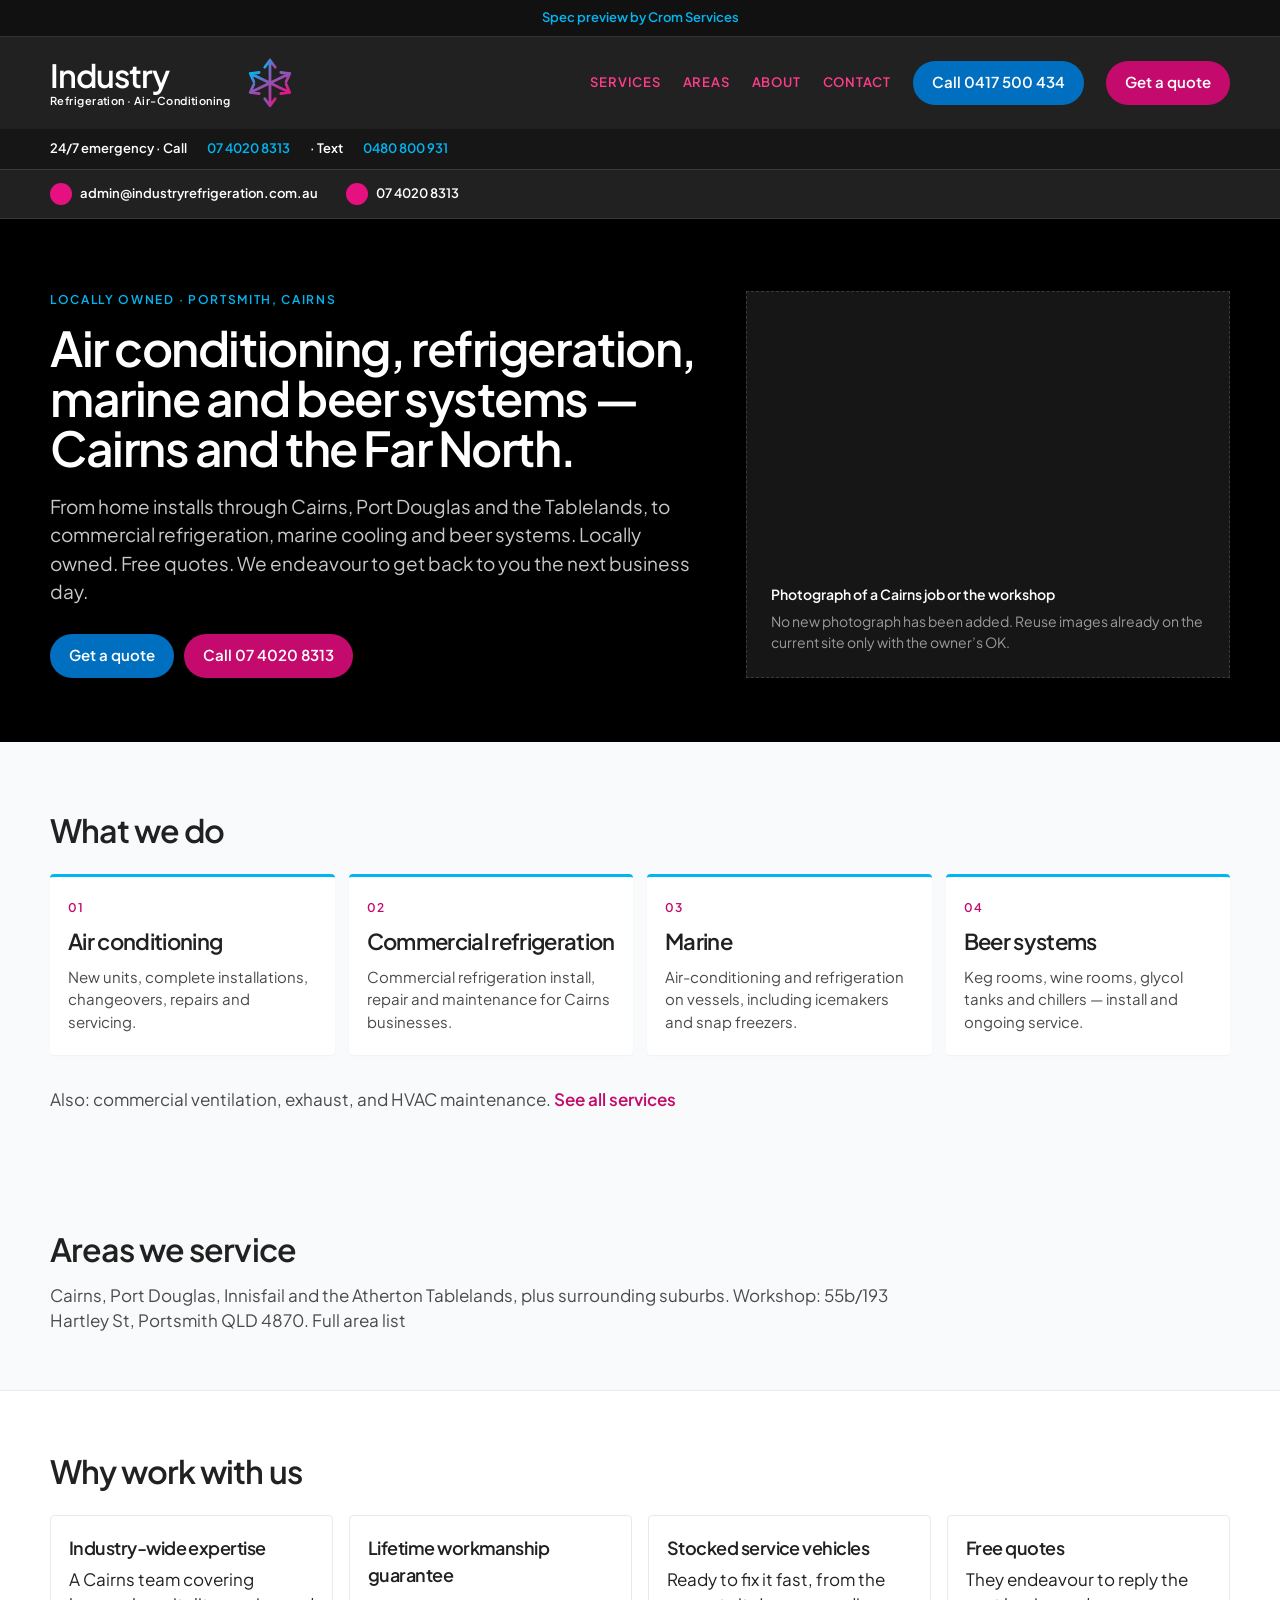
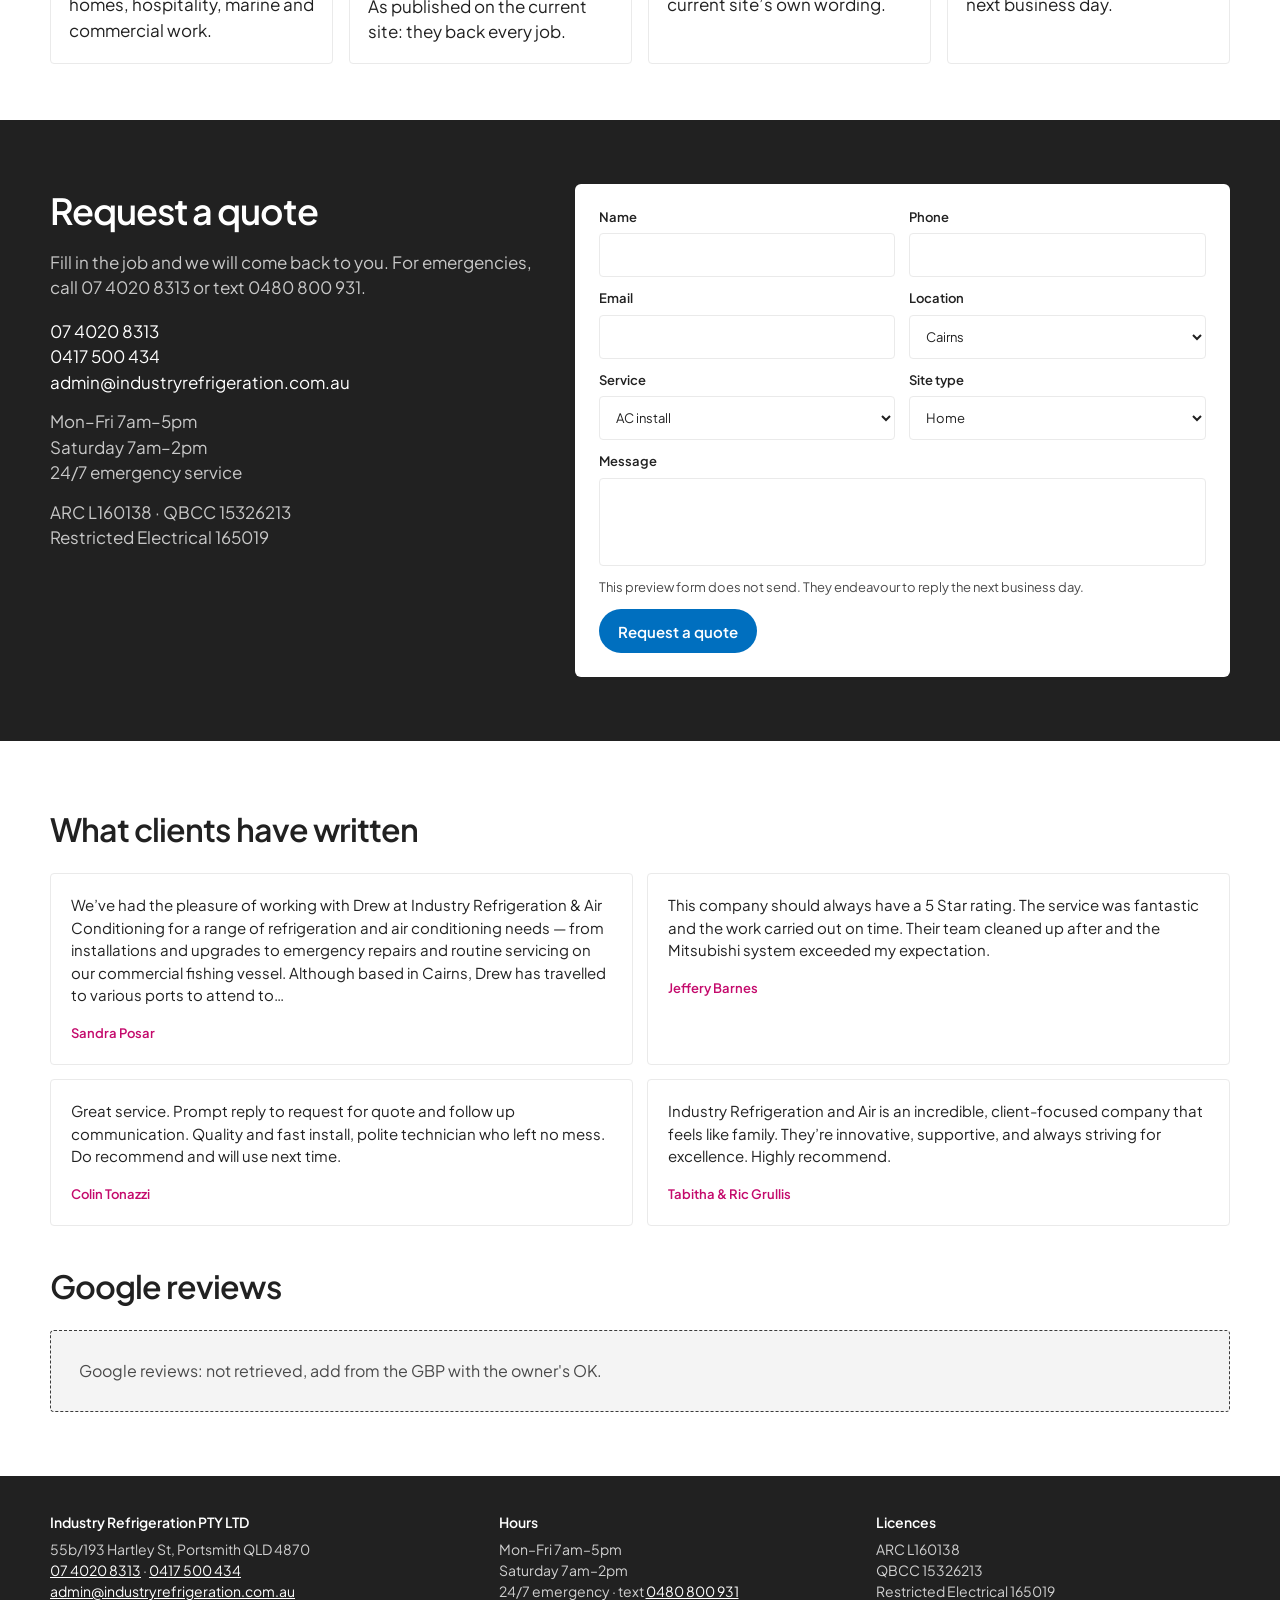
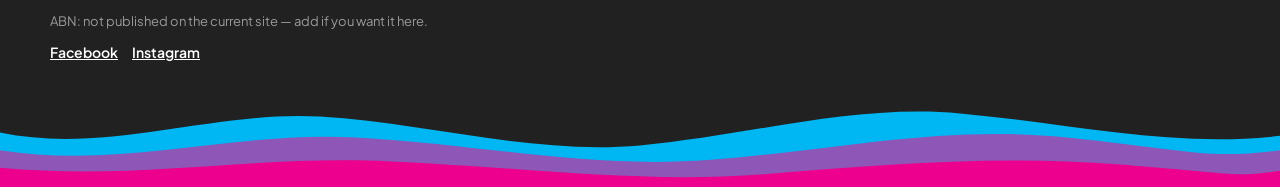
<file: index.html>
<!DOCTYPE html>
<html lang="en-AU">
<head>
  <meta charset="UTF-8">
  <meta name="viewport" content="width=device-width, initial-scale=1">
  <meta name="robots" content="noindex, nofollow">
  <title>Home | Spec preview</title>
  <meta name="description" content="Spec preview by Crom Services. Not the live site. Not indexed.">
  <link rel="preload" href="fonts/plusjakartasans-600.woff2" as="font" type="font/woff2" crossorigin>
  <link rel="preload" href="fonts/plusjakartasans-400.woff2" as="font" type="font/woff2" crossorigin>
  <link rel="stylesheet" href="css/site.css">
</head>
<body>
  <a class="skip" href="#main">Skip to content</a>
  <div class="chrome">
    <div class="spec-bar"><a href="https://cromservices.com.au">Spec preview by Crom Services</a></div>
    <header class="site">
      <div class="wrap">
        <a class="brand" href="index.html">
          <div class="word">Industry<span>Refrigeration · Air-Conditioning</span></div>
          <svg class="flake" width="56" height="56" viewBox="0 0 64 64" aria-hidden="true">
            <defs>
              <linearGradient id="flake-g" x1="0" y1="0" x2="1" y2="1">
                <stop offset="0" stop-color="#00B6F3"/>
                <stop offset="0.45" stop-color="#8D56B7"/>
                <stop offset="1" stop-color="#E61080"/>
              </linearGradient>
            </defs>
            <g fill="none" stroke="url(#flake-g)" stroke-width="3.2" stroke-linecap="round">
              <path d="M32 6v52M32 6l-6 8M32 6l6 8M32 58l-6-8M32 58l6-8"/>
              <path d="M9.4 21.2l45.2 21.6M9.4 21.2l10.2-1.2M9.4 21.2l4.2 9.4M54.6 42.8l-10.2 1.2M54.6 42.8l-4.2-9.4"/>
              <path d="M54.6 21.2L9.4 42.8M54.6 21.2l-10.2-1.2M54.6 21.2l-4.2 9.4M9.4 42.8l10.2 1.2M9.4 42.8l4.2-9.4"/>
            </g>
          </svg>
        </a>
        <details class="menu">
          <summary class="menu-toggle">Menu</summary>
      <nav class="mobile-nav" aria-label="Site">
        <a href="services.html">Services</a>
        <a href="areas.html">Areas</a>
        <a href="about.html">About</a>
        <a href="contact.html">Contact</a>
        <a class="btn btn-cyan" href="tel:+61417500434">Call 0417 500 434</a>
        <a class="btn btn-pink" href="#quote">Get a quote</a>
      </nav>
        </details>
      <nav class="primary" aria-label="Primary">
        <a href="services.html">Services</a>
        <a href="areas.html">Areas</a>
        <a href="about.html">About</a>
        <a href="contact.html">Contact</a>
        <a class="btn btn-cyan" href="tel:+61417500434">Call 0417 500 434</a>
        <a class="btn btn-pink" href="#quote">Get a quote</a>
      </nav>
      </div>
    </header>
  </div>

  <div class="emergency">
    <div class="wrap">24/7 emergency · Call <a href="tel:+61740208313">07 4020 8313</a> · Text <a href="sms:+61480800931">0480 800 931</a></div>
  </div>
  <div class="topbar">
    <div class="wrap">
      <span class="chip"><span class="dot" aria-hidden="true"></span><a href="mailto:admin@industryrefrigeration.com.au">admin@industryrefrigeration.com.au</a></span>
      <span class="chip"><span class="dot" aria-hidden="true"></span><a href="tel:+61740208313">07 4020 8313</a></span>
    </div>
  </div>

  <main id="main">
    <section class="hero">
      <div class="wrap hero-grid">
        <div>
          <p class="kicker">Locally owned · Portsmith, Cairns</p>
          <h1>Air conditioning, refrigeration, marine and beer systems — Cairns and the Far North.</h1>
          <p class="lead">From home installs through Cairns, Port Douglas and the Tablelands, to commercial refrigeration, marine cooling and beer systems. Locally owned. Free quotes. We endeavour to get back to you the next business day.</p>
          <div class="hero-actions">
            <a class="btn btn-cyan" href="#quote">Get a quote</a>
            <a class="btn btn-pink" href="tel:+61740208313">Call 07 4020 8313</a>
          </div>
        </div>
        <div class="photo-slot">
          <strong>Photograph of a Cairns job or the workshop</strong>
          No new photograph has been added. Reuse images already on the current site only with the owner’s OK.
        </div>
      </div>
    </section>

    <section class="pillars" id="services">
      <div class="wrap">
        <h2>What we do</h2>
        <div class="p-grid">
          <article><span>01</span><h3>Air conditioning</h3><p>New units, complete installations, changeovers, repairs and servicing.</p></article>
          <article><span>02</span><h3>Commercial refrigeration</h3><p>Commercial refrigeration install, repair and maintenance for Cairns businesses.</p></article>
          <article><span>03</span><h3>Marine</h3><p>Air-conditioning and refrigeration on vessels, including icemakers and snap freezers.</p></article>
          <article><span>04</span><h3>Beer systems</h3><p>Keg rooms, wine rooms, glycol tanks and chillers — install and ongoing service.</p></article>
        </div>
      </div>
    </section>
    <div class="subline"><div class="wrap">Also: commercial ventilation, exhaust, and HVAC maintenance. <a href="services.html">See all services</a></div></div>

    <section class="areas" id="areas">
      <div class="wrap">
        <h2>Areas we service</h2>
        <p>Cairns, Port Douglas, Innisfail and the Atherton Tablelands, plus surrounding suburbs. Workshop: 55b/193 Hartley St, Portsmith QLD 4870. <a href="areas.html">Full area list</a></p>
      </div>
    </section>

    <section class="why">
      <div class="wrap">
        <h2>Why work with us</h2>
        <div class="why-grid">
          <article><h3>Industry-wide expertise</h3><p>A Cairns team covering homes, hospitality, marine and commercial work.</p></article>
          <article><h3>Lifetime workmanship guarantee</h3><p>As published on the current site: they back every job.</p></article>
          <article><h3>Stocked service vehicles</h3><p>Ready to fix it fast, from the current site’s own wording.</p></article>
          <article><h3>Free quotes</h3><p>They endeavour to reply the next business day.</p></article>
        </div>
      </div>
    </section>

    <section class="quote" id="quote">
      <div class="wrap quote-grid">
        <div>
          <h2>Request a quote</h2>
          <p class="help">Fill in the job and we will come back to you. For emergencies, call 07 4020 8313 or text 0480 800 931.</p>
          <p>07 4020 8313<br>0417 500 434<br>admin@industryrefrigeration.com.au</p>
          <p class="meta">Mon–Fri 7am–5pm<br>Saturday 7am–2pm<br>24/7 emergency service</p>
          <p class="meta">ARC L160138 · QBCC 15326213<br>Restricted Electrical 165019</p>
        </div>
        <div>
          <form class="quote-form" data-preview-form action="#" method="get">
            <label for="name">Name<input id="name" type="text" name="name" autocomplete="name" required></label>
            <label for="phone">Phone<input id="phone" type="tel" name="phone" autocomplete="tel" required></label>
            <label for="email">Email<input id="email" type="email" name="email" autocomplete="email" required></label>
            <label for="location">Location
              <select id="location" name="location" required>
                <option>Cairns</option>
                <option>Port Douglas</option>
                <option>Innisfail</option>
                <option>Tablelands</option>
                <option>Other</option>
              </select>
            </label>
            <label for="service">Service
              <select id="service" name="service" required>
                <option>AC install</option>
                <option>AC repair</option>
                <option>AC service</option>
                <option>Commercial refrigeration</option>
                <option>Marine</option>
                <option>Beer systems</option>
                <option>Ventilation</option>
                <option>Maintenance</option>
                <option>Emergency</option>
              </select>
            </label>
            <label for="site">Site type
              <select id="site" name="site" required><option>Home</option><option>Business</option><option>Vessel</option></select>
            </label>
            <label class="full" for="details">Message<textarea id="details" name="details" required></textarea></label>
            <p class="form-note">This preview form does not send. They endeavour to reply the next business day.</p>
            <button class="btn btn-cyan submit" type="submit">Request a quote</button>
          </form>
          <div class="thanks" data-thanks hidden tabindex="-1" role="status" aria-live="polite">
            <h2>Thanks <span data-thanks-name></span>, your request is in</h2>
            <p class="thanks-lead">What happens next</p>
            <ol>
              <li>We get your request straight away by email and SMS.</li>
              <li>We call or text you back, usually same business day.</li>
              <li>You get a written quote, no obligation.</li>
            </ol>
            <p class="form-note">Demo only: this preview does not send.</p>
          </div>
        </div>
      </div>
    </section>

    <section class="reviews">
      <div class="wrap">
        <h2>What clients have written</h2>
        <div class="rev-grid">
          <article class="rev">
            <p>We’ve had the pleasure of working with Drew at Industry Refrigeration &amp; Air Conditioning for a range of refrigeration and air conditioning needs — from installations and upgrades to emergency repairs and routine servicing on our commercial fishing vessel. Although based in Cairns, Drew has travelled to various ports to attend to…</p>
            <cite>Sandra Posar</cite>
          </article>
          <article class="rev">
            <p>This company should always have a 5 Star rating. The service was fantastic and the work carried out on time. Their team cleaned up after and the Mitsubishi system exceeded my expectation.</p>
            <cite>Jeffery Barnes</cite>
          </article>
          <article class="rev">
            <p>Great service. Prompt reply to request for quote and follow up communication. Quality and fast install, polite technician who left no mess. Do recommend and will use next time.</p>
            <cite>Colin Tonazzi</cite>
          </article>
          <article class="rev">
            <p>Industry Refrigeration and Air is an incredible, client-focused company that feels like family. They’re innovative, supportive, and always striving for excellence. Highly recommend.</p>
            <cite>Tabitha &amp; Ric Grullis</cite>
          </article>
        </div>
        <h2 style="margin-top:36px">Google reviews</h2>
        <div class="reviews-gap">Google reviews: not retrieved, add from the GBP with the owner's OK.</div>
      </div>
    </section>
  </main>

  <footer class="site">
    <div class="wrap">
      <div>
        <strong>Industry Refrigeration PTY LTD</strong>
        55b/193 Hartley St, Portsmith QLD 4870<br>
        <a href="tel:+61740208313">07 4020 8313</a> · <a href="tel:+61417500434">0417 500 434</a><br>
        <a href="mailto:admin@industryrefrigeration.com.au">admin@industryrefrigeration.com.au</a>
        <p class="abn">ABN: not published on the current site — add if you want it here.</p>
        <p class="social">
          <a href="https://www.facebook.com/industryrefrigeration">Facebook</a>
          <a href="https://www.instagram.com/industryrefrigeration/">Instagram</a>
        </p>
      </div>
      <div>
        <strong>Hours</strong>
        Mon–Fri 7am–5pm<br>
        Saturday 7am–2pm<br>
        24/7 emergency · text <a href="sms:+61480800931">0480 800 931</a>
      </div>
      <div>
        <strong>Licences</strong>
        ARC L160138<br>
        QBCC 15326213<br>
        Restricted Electrical 165019
      </div>
    </div>
    <svg class="wave" width="1440" height="96" viewBox="0 0 1440 120" preserveAspectRatio="none" aria-hidden="true">
      <path fill="#00B6F3" d="M0 52c120 28 240-28 360-20s240 48 360 36 240-52 360-40 240 44 360 28v64H0Z"/>
      <path fill="#8D56B7" d="M0 74c140 24 260-24 400-16s260 40 400 28 260-44 400-28 160 28 240 16v46H0Z"/>
      <path fill="#EC008D" d="M0 96c160 16 280-16 440-8s280 28 420 16 260-24 400-12 120 16 180 8v20H0Z"/>
    </svg>
    <div class="wave-end"></div>
  </footer>
  <div class="sticky">
    <a class="btn btn-cyan" href="tel:+61740208313">Call 07 4020 8313</a>
    <a class="btn btn-pink" href="#quote">Get a quote</a>
  </div>
  <script src="js/form.js" defer></script>
</body>
</html>
</file>
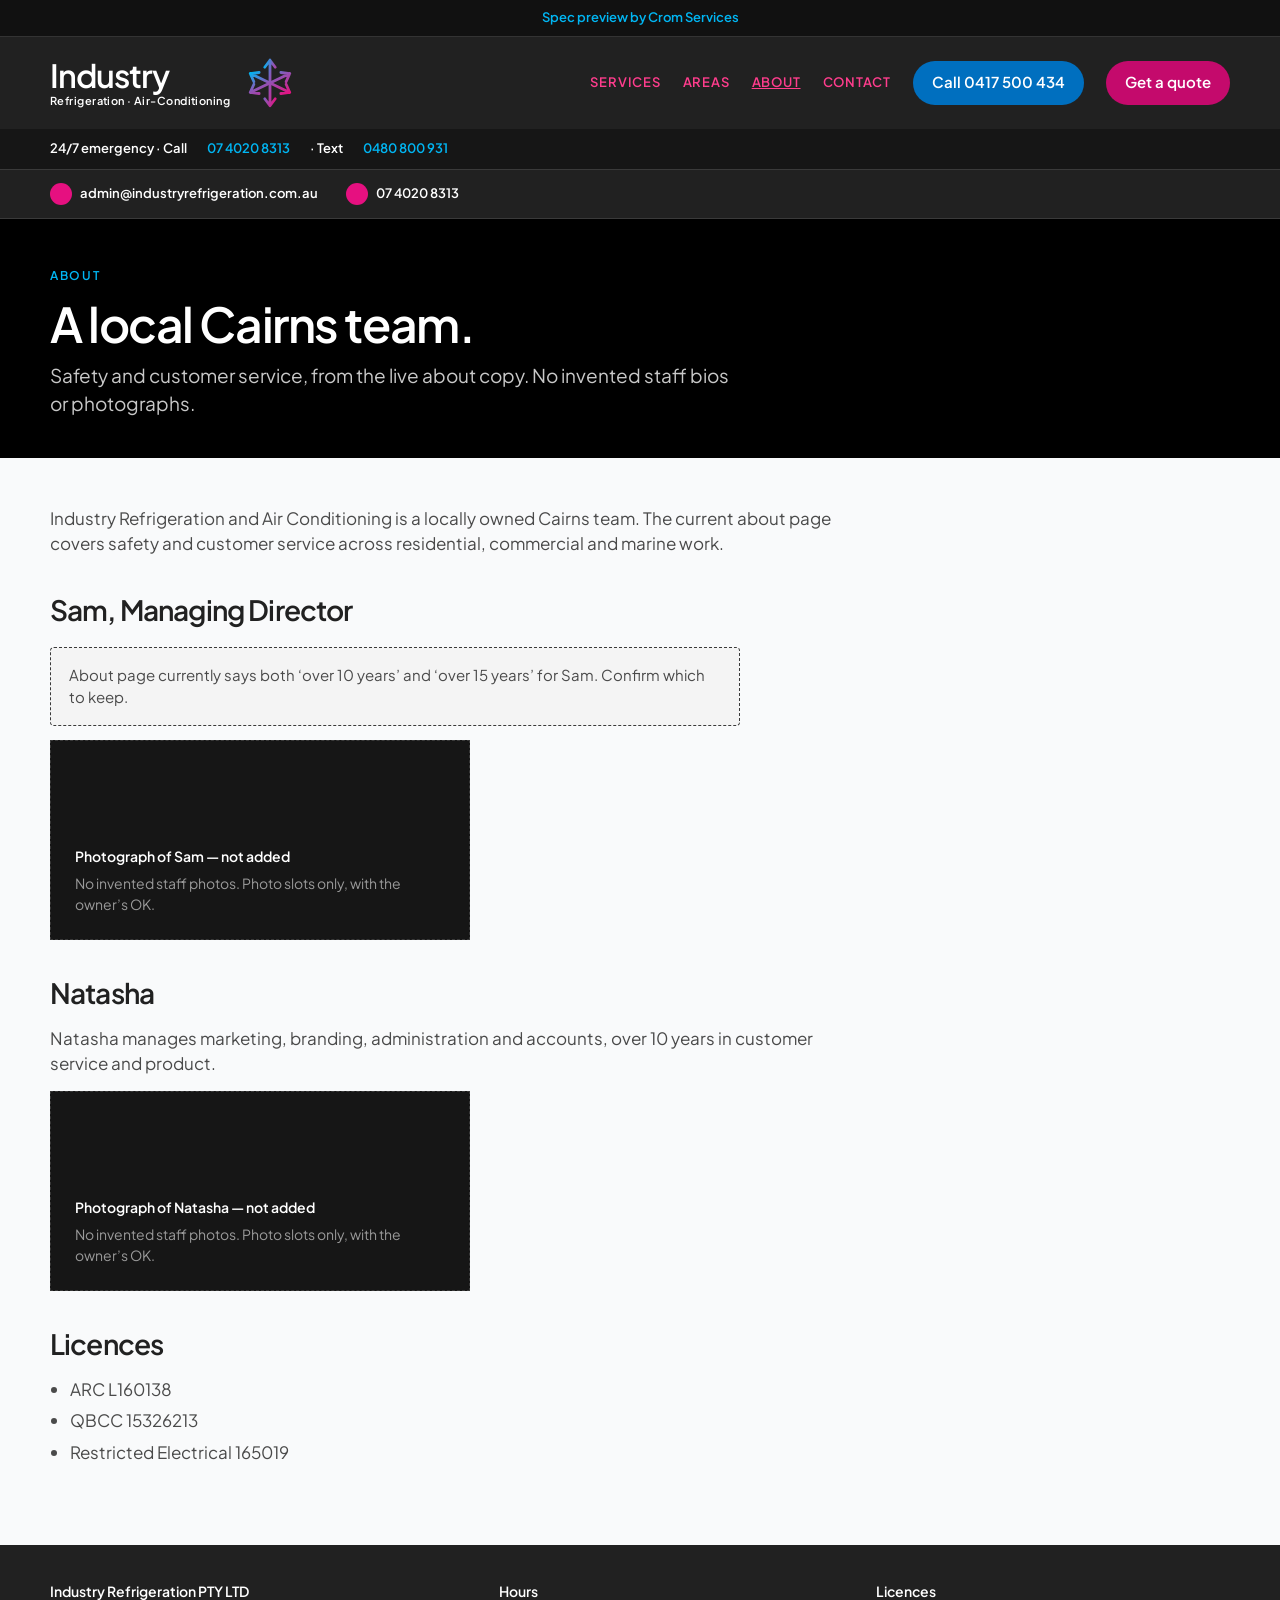
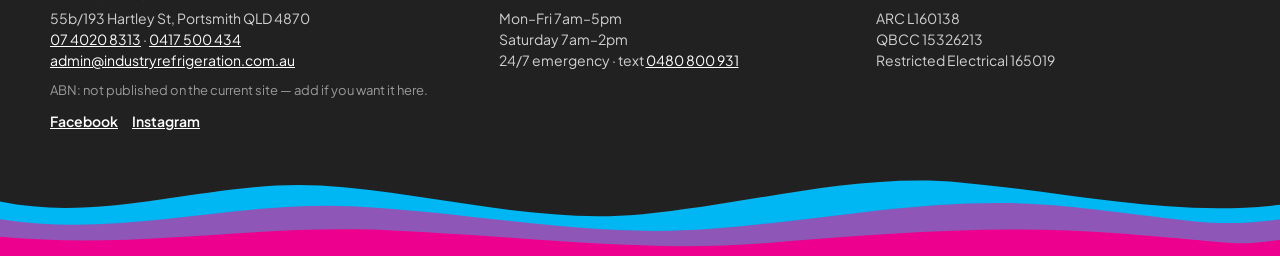
<file: about.html>
<!DOCTYPE html>
<html lang="en-AU">
<head>
  <meta charset="UTF-8">
  <meta name="viewport" content="width=device-width, initial-scale=1">
  <meta name="robots" content="noindex, nofollow">
  <title>About | Spec preview</title>
  <meta name="description" content="Spec preview by Crom Services. Not the live site. Not indexed.">
  <link rel="stylesheet" href="css/site.css">
</head>
<body>
  <a class="skip" href="#main">Skip to content</a>
  <div class="chrome">
    <div class="spec-bar"><a href="https://cromservices.com.au">Spec preview by Crom Services</a></div>
    <header class="site">
      <div class="wrap">
        <a class="brand" href="index.html">
          <div class="word">Industry<span>Refrigeration · Air-Conditioning</span></div>
          <svg class="flake" width="56" height="56" viewBox="0 0 64 64" aria-hidden="true">
            <defs>
              <linearGradient id="flake-g" x1="0" y1="0" x2="1" y2="1">
                <stop offset="0" stop-color="#00B6F3"/>
                <stop offset="0.45" stop-color="#8D56B7"/>
                <stop offset="1" stop-color="#E61080"/>
              </linearGradient>
            </defs>
            <g fill="none" stroke="url(#flake-g)" stroke-width="3.2" stroke-linecap="round">
              <path d="M32 6v52M32 6l-6 8M32 6l6 8M32 58l-6-8M32 58l6-8"/>
              <path d="M9.4 21.2l45.2 21.6M9.4 21.2l10.2-1.2M9.4 21.2l4.2 9.4M54.6 42.8l-10.2 1.2M54.6 42.8l-4.2-9.4"/>
              <path d="M54.6 21.2L9.4 42.8M54.6 21.2l-10.2-1.2M54.6 21.2l-4.2 9.4M9.4 42.8l10.2 1.2M9.4 42.8l4.2-9.4"/>
            </g>
          </svg>
        </a>
        <details class="menu">
          <summary class="menu-toggle">Menu</summary>
      <nav class="mobile-nav" aria-label="Site">
        <a href="services.html">Services</a>
        <a href="areas.html">Areas</a>
        <a href="about.html" aria-current="page">About</a>
        <a href="contact.html">Contact</a>
        <a class="btn btn-cyan" href="tel:+61417500434">Call 0417 500 434</a>
        <a class="btn btn-pink" href="contact.html#quote">Get a quote</a>
      </nav>
        </details>
      <nav class="primary" aria-label="Primary">
        <a href="services.html">Services</a>
        <a href="areas.html">Areas</a>
        <a href="about.html" aria-current="page">About</a>
        <a href="contact.html">Contact</a>
        <a class="btn btn-cyan" href="tel:+61417500434">Call 0417 500 434</a>
        <a class="btn btn-pink" href="contact.html#quote">Get a quote</a>
      </nav>
      </div>
    </header>
  </div>

  <div class="emergency">
    <div class="wrap">24/7 emergency · Call <a href="tel:+61740208313">07 4020 8313</a> · Text <a href="sms:+61480800931">0480 800 931</a></div>
  </div>
  <div class="topbar">
    <div class="wrap">
      <span class="chip"><span class="dot" aria-hidden="true"></span><a href="mailto:admin@industryrefrigeration.com.au">admin@industryrefrigeration.com.au</a></span>
      <span class="chip"><span class="dot" aria-hidden="true"></span><a href="tel:+61740208313">07 4020 8313</a></span>
    </div>
  </div>

  <main id="main">
    <section class="page-hero">
      <div class="wrap">
        <p class="kicker">About</p>
        <h1>A local Cairns team.</h1>
        <p class="lead">Safety and customer service, from the live about copy. No invented staff bios or photographs.</p>
      </div>
    </section>
    <section class="content">
      <div class="wrap">
        <p>Industry Refrigeration and Air Conditioning is a locally owned Cairns team. The current about page covers safety and customer service across residential, commercial and marine work.</p>
        <h2>Sam, Managing Director</h2>
        <p class="note">About page currently says both ‘over 10 years’ and ‘over 15 years’ for Sam. Confirm which to keep.</p>
        <div class="photo-slot" style="min-height:200px;max-width:420px;margin-bottom:24px">
          <strong>Photograph of Sam — not added</strong>
          No invented staff photos. Photo slots only, with the owner’s OK.
        </div>
        <h2>Natasha</h2>
        <p>Natasha manages marketing, branding, administration and accounts, over 10 years in customer service and product.</p>
        <div class="photo-slot" style="min-height:200px;max-width:420px;margin-bottom:24px">
          <strong>Photograph of Natasha — not added</strong>
          No invented staff photos. Photo slots only, with the owner’s OK.
        </div>
        <h2>Licences</h2>
        <ul>
          <li>ARC L160138</li>
          <li>QBCC 15326213</li>
          <li>Restricted Electrical 165019</li>
        </ul>
      </div>
    </section>
  </main>

  <footer class="site">
    <div class="wrap">
      <div>
        <strong>Industry Refrigeration PTY LTD</strong>
        55b/193 Hartley St, Portsmith QLD 4870<br>
        <a href="tel:+61740208313">07 4020 8313</a> · <a href="tel:+61417500434">0417 500 434</a><br>
        <a href="mailto:admin@industryrefrigeration.com.au">admin@industryrefrigeration.com.au</a>
        <p class="abn">ABN: not published on the current site — add if you want it here.</p>
        <p class="social">
          <a href="https://www.facebook.com/industryrefrigeration">Facebook</a>
          <a href="https://www.instagram.com/industryrefrigeration/">Instagram</a>
        </p>
      </div>
      <div>
        <strong>Hours</strong>
        Mon–Fri 7am–5pm<br>
        Saturday 7am–2pm<br>
        24/7 emergency · text <a href="sms:+61480800931">0480 800 931</a>
      </div>
      <div>
        <strong>Licences</strong>
        ARC L160138<br>
        QBCC 15326213<br>
        Restricted Electrical 165019
      </div>
    </div>
    <svg class="wave" width="1440" height="96" viewBox="0 0 1440 120" preserveAspectRatio="none" aria-hidden="true">
      <path fill="#00B6F3" d="M0 52c120 28 240-28 360-20s240 48 360 36 240-52 360-40 240 44 360 28v64H0Z"/>
      <path fill="#8D56B7" d="M0 74c140 24 260-24 400-16s260 40 400 28 260-44 400-28 160 28 240 16v46H0Z"/>
      <path fill="#EC008D" d="M0 96c160 16 280-16 440-8s280 28 420 16 260-24 400-12 120 16 180 8v20H0Z"/>
    </svg>
    <div class="wave-end"></div>
  </footer>
  <div class="sticky">
    <a class="btn btn-cyan" href="tel:+61740208313">Call 07 4020 8313</a>
    <a class="btn btn-pink" href="contact.html#quote">Get a quote</a>
  </div>
</body>
</html>
</file>
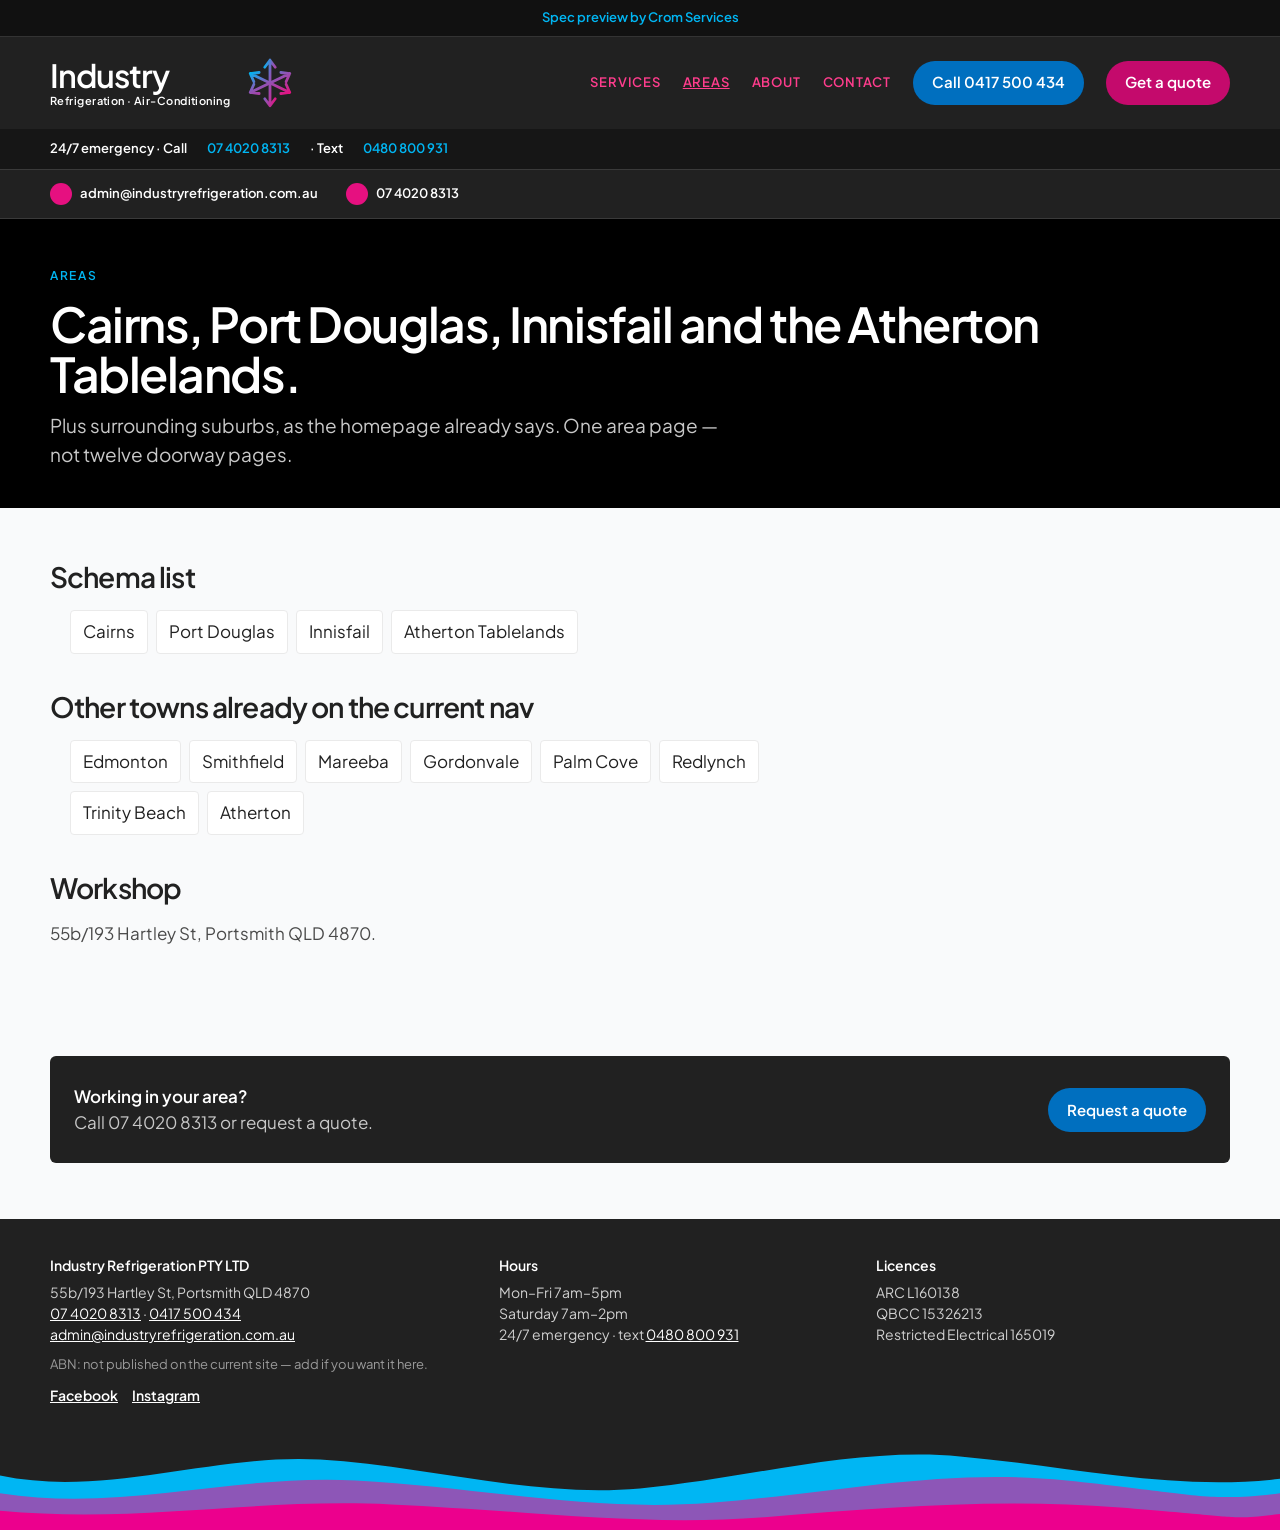
<file: areas.html>
<!DOCTYPE html>
<html lang="en-AU">
<head>
  <meta charset="UTF-8">
  <meta name="viewport" content="width=device-width, initial-scale=1">
  <meta name="robots" content="noindex, nofollow">
  <title>Areas | Spec preview</title>
  <meta name="description" content="Spec preview by Crom Services. Not the live site. Not indexed.">
  <link rel="stylesheet" href="css/site.css">
</head>
<body>
  <a class="skip" href="#main">Skip to content</a>
  <div class="chrome">
    <div class="spec-bar"><a href="https://cromservices.com.au">Spec preview by Crom Services</a></div>
    <header class="site">
      <div class="wrap">
        <a class="brand" href="index.html">
          <div class="word">Industry<span>Refrigeration · Air-Conditioning</span></div>
          <svg class="flake" width="56" height="56" viewBox="0 0 64 64" aria-hidden="true">
            <defs>
              <linearGradient id="flake-g" x1="0" y1="0" x2="1" y2="1">
                <stop offset="0" stop-color="#00B6F3"/>
                <stop offset="0.45" stop-color="#8D56B7"/>
                <stop offset="1" stop-color="#E61080"/>
              </linearGradient>
            </defs>
            <g fill="none" stroke="url(#flake-g)" stroke-width="3.2" stroke-linecap="round">
              <path d="M32 6v52M32 6l-6 8M32 6l6 8M32 58l-6-8M32 58l6-8"/>
              <path d="M9.4 21.2l45.2 21.6M9.4 21.2l10.2-1.2M9.4 21.2l4.2 9.4M54.6 42.8l-10.2 1.2M54.6 42.8l-4.2-9.4"/>
              <path d="M54.6 21.2L9.4 42.8M54.6 21.2l-10.2-1.2M54.6 21.2l-4.2 9.4M9.4 42.8l10.2 1.2M9.4 42.8l4.2-9.4"/>
            </g>
          </svg>
        </a>
        <details class="menu">
          <summary class="menu-toggle">Menu</summary>
      <nav class="mobile-nav" aria-label="Site">
        <a href="services.html">Services</a>
        <a href="areas.html" aria-current="page">Areas</a>
        <a href="about.html">About</a>
        <a href="contact.html">Contact</a>
        <a class="btn btn-cyan" href="tel:+61417500434">Call 0417 500 434</a>
        <a class="btn btn-pink" href="contact.html#quote">Get a quote</a>
      </nav>
        </details>
      <nav class="primary" aria-label="Primary">
        <a href="services.html">Services</a>
        <a href="areas.html" aria-current="page">Areas</a>
        <a href="about.html">About</a>
        <a href="contact.html">Contact</a>
        <a class="btn btn-cyan" href="tel:+61417500434">Call 0417 500 434</a>
        <a class="btn btn-pink" href="contact.html#quote">Get a quote</a>
      </nav>
      </div>
    </header>
  </div>

  <div class="emergency">
    <div class="wrap">24/7 emergency · Call <a href="tel:+61740208313">07 4020 8313</a> · Text <a href="sms:+61480800931">0480 800 931</a></div>
  </div>
  <div class="topbar">
    <div class="wrap">
      <span class="chip"><span class="dot" aria-hidden="true"></span><a href="mailto:admin@industryrefrigeration.com.au">admin@industryrefrigeration.com.au</a></span>
      <span class="chip"><span class="dot" aria-hidden="true"></span><a href="tel:+61740208313">07 4020 8313</a></span>
    </div>
  </div>

  <main id="main">
    <section class="page-hero">
      <div class="wrap">
        <p class="kicker">Areas</p>
        <h1>Cairns, Port Douglas, Innisfail and the Atherton Tablelands.</h1>
        <p class="lead">Plus surrounding suburbs, as the homepage already says. One area page — not twelve doorway pages.</p>
      </div>
    </section>
    <section class="content">
      <div class="wrap">
        <h2>Schema list</h2>
        <ul class="town-list">
          <li>Cairns</li>
          <li>Port Douglas</li>
          <li>Innisfail</li>
          <li>Atherton Tablelands</li>
        </ul>
        <h2>Other towns already on the current nav</h2>
        <ul class="town-list">
          <li>Edmonton</li>
          <li>Smithfield</li>
          <li>Mareeba</li>
          <li>Gordonvale</li>
          <li>Palm Cove</li>
          <li>Redlynch</li>
          <li>Trinity Beach</li>
          <li>Atherton</li>
        </ul>
        <h2>Workshop</h2>
        <p>55b/193 Hartley St, Portsmith QLD 4870.</p>
      </div>
    </section>
    <div class="cta-band">
      <div class="wrap">
        <div class="inner">
          <div>
            <strong>Working in your area?</strong>
            <p>Call 07 4020 8313 or request a quote.</p>
          </div>
          <a class="btn btn-cyan" href="contact.html#quote">Request a quote</a>
        </div>
      </div>
    </div>
  </main>

  <footer class="site">
    <div class="wrap">
      <div>
        <strong>Industry Refrigeration PTY LTD</strong>
        55b/193 Hartley St, Portsmith QLD 4870<br>
        <a href="tel:+61740208313">07 4020 8313</a> · <a href="tel:+61417500434">0417 500 434</a><br>
        <a href="mailto:admin@industryrefrigeration.com.au">admin@industryrefrigeration.com.au</a>
        <p class="abn">ABN: not published on the current site — add if you want it here.</p>
        <p class="social">
          <a href="https://www.facebook.com/industryrefrigeration">Facebook</a>
          <a href="https://www.instagram.com/industryrefrigeration/">Instagram</a>
        </p>
      </div>
      <div>
        <strong>Hours</strong>
        Mon–Fri 7am–5pm<br>
        Saturday 7am–2pm<br>
        24/7 emergency · text <a href="sms:+61480800931">0480 800 931</a>
      </div>
      <div>
        <strong>Licences</strong>
        ARC L160138<br>
        QBCC 15326213<br>
        Restricted Electrical 165019
      </div>
    </div>
    <svg class="wave" width="1440" height="96" viewBox="0 0 1440 120" preserveAspectRatio="none" aria-hidden="true">
      <path fill="#00B6F3" d="M0 52c120 28 240-28 360-20s240 48 360 36 240-52 360-40 240 44 360 28v64H0Z"/>
      <path fill="#8D56B7" d="M0 74c140 24 260-24 400-16s260 40 400 28 260-44 400-28 160 28 240 16v46H0Z"/>
      <path fill="#EC008D" d="M0 96c160 16 280-16 440-8s280 28 420 16 260-24 400-12 120 16 180 8v20H0Z"/>
    </svg>
    <div class="wave-end"></div>
  </footer>
  <div class="sticky">
    <a class="btn btn-cyan" href="tel:+61740208313">Call 07 4020 8313</a>
    <a class="btn btn-pink" href="contact.html#quote">Get a quote</a>
  </div>
</body>
</html>
</file>
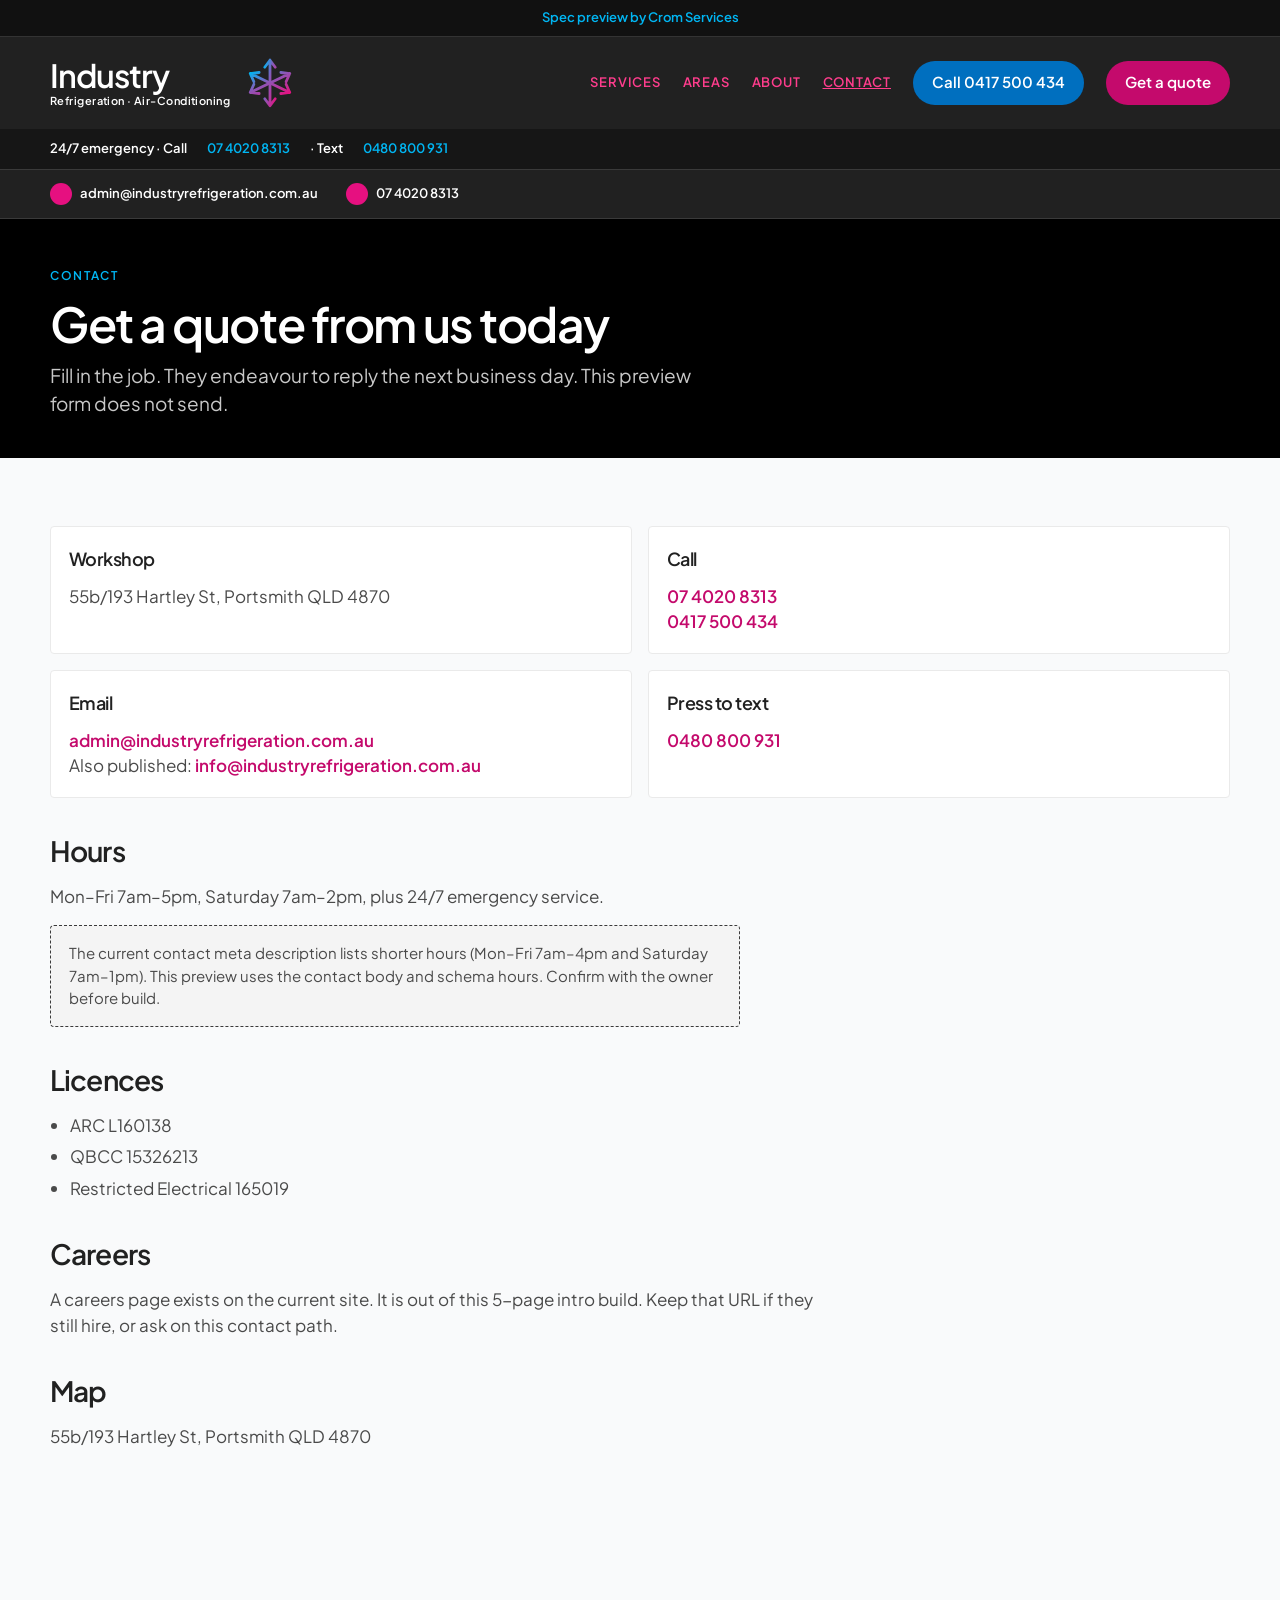
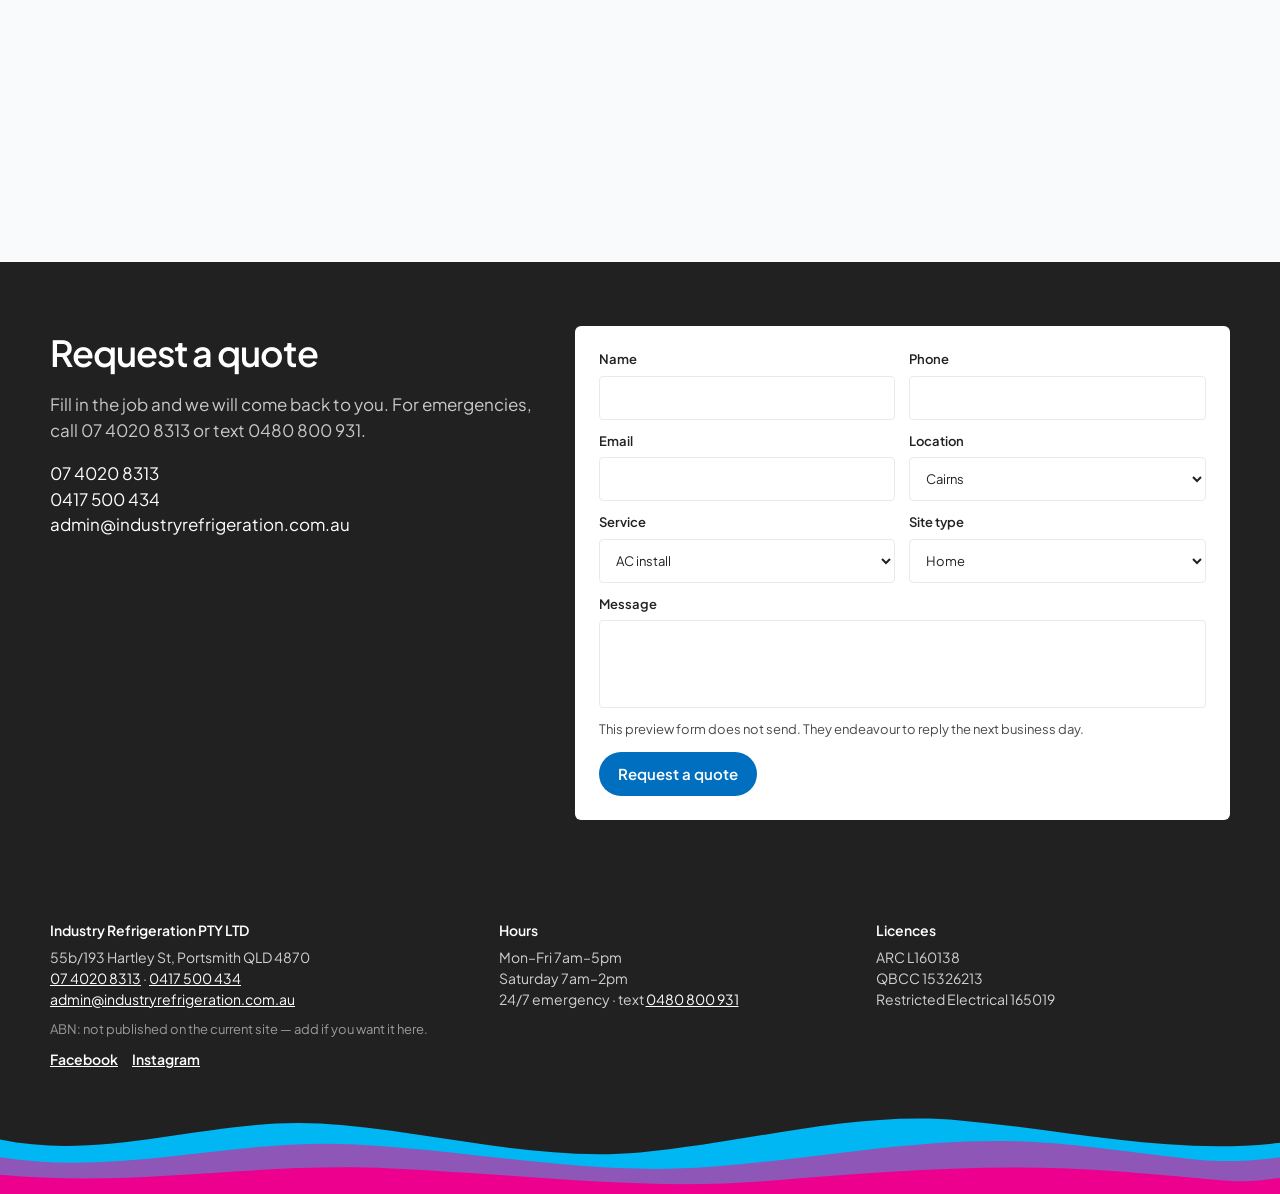
<file: contact.html>
<!DOCTYPE html>
<html lang="en-AU">
<head>
  <meta charset="UTF-8">
  <meta name="viewport" content="width=device-width, initial-scale=1">
  <meta name="robots" content="noindex, nofollow">
  <title>Contact | Spec preview</title>
  <meta name="description" content="Spec preview by Crom Services. Not the live site. Not indexed.">
  <link rel="stylesheet" href="css/site.css">
</head>
<body>
  <a class="skip" href="#main">Skip to content</a>
  <div class="chrome">
    <div class="spec-bar"><a href="https://cromservices.com.au">Spec preview by Crom Services</a></div>
    <header class="site">
      <div class="wrap">
        <a class="brand" href="index.html">
          <div class="word">Industry<span>Refrigeration · Air-Conditioning</span></div>
          <svg class="flake" width="56" height="56" viewBox="0 0 64 64" aria-hidden="true">
            <defs>
              <linearGradient id="flake-g" x1="0" y1="0" x2="1" y2="1">
                <stop offset="0" stop-color="#00B6F3"/>
                <stop offset="0.45" stop-color="#8D56B7"/>
                <stop offset="1" stop-color="#E61080"/>
              </linearGradient>
            </defs>
            <g fill="none" stroke="url(#flake-g)" stroke-width="3.2" stroke-linecap="round">
              <path d="M32 6v52M32 6l-6 8M32 6l6 8M32 58l-6-8M32 58l6-8"/>
              <path d="M9.4 21.2l45.2 21.6M9.4 21.2l10.2-1.2M9.4 21.2l4.2 9.4M54.6 42.8l-10.2 1.2M54.6 42.8l-4.2-9.4"/>
              <path d="M54.6 21.2L9.4 42.8M54.6 21.2l-10.2-1.2M54.6 21.2l-4.2 9.4M9.4 42.8l10.2 1.2M9.4 42.8l4.2-9.4"/>
            </g>
          </svg>
        </a>
        <details class="menu">
          <summary class="menu-toggle">Menu</summary>
      <nav class="mobile-nav" aria-label="Site">
        <a href="services.html">Services</a>
        <a href="areas.html">Areas</a>
        <a href="about.html">About</a>
        <a href="contact.html" aria-current="page">Contact</a>
        <a class="btn btn-cyan" href="tel:+61417500434">Call 0417 500 434</a>
        <a class="btn btn-pink" href="#quote">Get a quote</a>
      </nav>
        </details>
      <nav class="primary" aria-label="Primary">
        <a href="services.html">Services</a>
        <a href="areas.html">Areas</a>
        <a href="about.html">About</a>
        <a href="contact.html" aria-current="page">Contact</a>
        <a class="btn btn-cyan" href="tel:+61417500434">Call 0417 500 434</a>
        <a class="btn btn-pink" href="#quote">Get a quote</a>
      </nav>
      </div>
    </header>
  </div>

  <div class="emergency">
    <div class="wrap">24/7 emergency · Call <a href="tel:+61740208313">07 4020 8313</a> · Text <a href="sms:+61480800931">0480 800 931</a></div>
  </div>
  <div class="topbar">
    <div class="wrap">
      <span class="chip"><span class="dot" aria-hidden="true"></span><a href="mailto:admin@industryrefrigeration.com.au">admin@industryrefrigeration.com.au</a></span>
      <span class="chip"><span class="dot" aria-hidden="true"></span><a href="tel:+61740208313">07 4020 8313</a></span>
    </div>
  </div>

  <main id="main">
    <section class="page-hero">
      <div class="wrap">
        <p class="kicker">Contact</p>
        <h1>Get a quote from us today</h1>
        <p class="lead">Fill in the job. They endeavour to reply the next business day. This preview form does not send.</p>
      </div>
    </section>
    <section class="content">
      <div class="wrap">
        <div class="nap-grid">
          <div class="nap-card">
            <h2>Workshop</h2>
            <p>55b/193 Hartley St, Portsmith QLD 4870</p>
          </div>
          <div class="nap-card">
            <h2>Call</h2>
            <p><a href="tel:+61740208313">07 4020 8313</a><br><a href="tel:+61417500434">0417 500 434</a></p>
          </div>
          <div class="nap-card">
            <h2>Email</h2>
            <p><a href="mailto:admin@industryrefrigeration.com.au">admin@industryrefrigeration.com.au</a><br>
            Also published: <a href="mailto:info@industryrefrigeration.com.au">info@industryrefrigeration.com.au</a></p>
          </div>
          <div class="nap-card">
            <h2>Press to text</h2>
            <p><a href="sms:+61480800931">0480 800 931</a></p>
          </div>
        </div>
        <h2>Hours</h2>
        <p>Mon–Fri 7am–5pm, Saturday 7am–2pm, plus 24/7 emergency service.</p>
        <p class="note">The current contact meta description lists shorter hours (Mon–Fri 7am–4pm and Saturday 7am–1pm). This preview uses the contact body and schema hours. Confirm with the owner before build.</p>
        <h2>Licences</h2>
        <ul>
          <li>ARC L160138</li>
          <li>QBCC 15326213</li>
          <li>Restricted Electrical 165019</li>
        </ul>
        <h2>Careers</h2>
        <p>A careers page exists on the current site. It is out of this 5-page intro build. Keep that URL if they still hire, or ask on this contact path.</p>
        <h2>Map</h2>
        <p>55b/193 Hartley St, Portsmith QLD 4870</p>
        <iframe class="map" loading="lazy" title="Map of 55b/193 Hartley St, Portsmith QLD 4870" src="https://www.openstreetmap.org/export/embed.html?bbox=145.765%2C-16.946%2C145.776%2C-16.937&amp;layer=mapnik&amp;marker=-16.9415%2C145.7708"></iframe>
      </div>
    </section>

    <section class="quote" id="quote">
      <div class="wrap quote-grid">
        <div>
          <h2>Request a quote</h2>
          <p class="help">Fill in the job and we will come back to you. For emergencies, call 07 4020 8313 or text 0480 800 931.</p>
          <p>07 4020 8313<br>0417 500 434<br>admin@industryrefrigeration.com.au</p>
        </div>
        <div>
          <form class="quote-form" data-preview-form action="#" method="get">
            <label for="name">Name<input id="name" type="text" name="name" autocomplete="name" required></label>
            <label for="phone">Phone<input id="phone" type="tel" name="phone" autocomplete="tel" required></label>
            <label for="email">Email<input id="email" type="email" name="email" autocomplete="email" required></label>
            <label for="location">Location
              <select id="location" name="location" required>
                <option>Cairns</option>
                <option>Port Douglas</option>
                <option>Innisfail</option>
                <option>Tablelands</option>
                <option>Other</option>
              </select>
            </label>
            <label for="service">Service
              <select id="service" name="service" required>
                <option>AC install</option>
                <option>AC repair</option>
                <option>AC service</option>
                <option>Commercial refrigeration</option>
                <option>Marine</option>
                <option>Beer systems</option>
                <option>Ventilation</option>
                <option>Maintenance</option>
                <option>Emergency</option>
              </select>
            </label>
            <label for="site">Site type
              <select id="site" name="site" required><option>Home</option><option>Business</option><option>Vessel</option></select>
            </label>
            <label class="full" for="details">Message<textarea id="details" name="details" required></textarea></label>
            <p class="form-note">This preview form does not send. They endeavour to reply the next business day.</p>
            <button class="btn btn-cyan submit" type="submit">Request a quote</button>
          </form>
          <div class="thanks" data-thanks hidden tabindex="-1" role="status" aria-live="polite">
            <h2>Thanks <span data-thanks-name></span>, your request is in</h2>
            <p class="thanks-lead">What happens next</p>
            <ol>
              <li>We get your request straight away by email and SMS.</li>
              <li>We call or text you back, usually same business day.</li>
              <li>You get a written quote, no obligation.</li>
            </ol>
            <p class="form-note">Demo only: this preview does not send.</p>
          </div>
        </div>
      </div>
    </section>
  </main>

  <footer class="site">
    <div class="wrap">
      <div>
        <strong>Industry Refrigeration PTY LTD</strong>
        55b/193 Hartley St, Portsmith QLD 4870<br>
        <a href="tel:+61740208313">07 4020 8313</a> · <a href="tel:+61417500434">0417 500 434</a><br>
        <a href="mailto:admin@industryrefrigeration.com.au">admin@industryrefrigeration.com.au</a>
        <p class="abn">ABN: not published on the current site — add if you want it here.</p>
        <p class="social">
          <a href="https://www.facebook.com/industryrefrigeration">Facebook</a>
          <a href="https://www.instagram.com/industryrefrigeration/">Instagram</a>
        </p>
      </div>
      <div>
        <strong>Hours</strong>
        Mon–Fri 7am–5pm<br>
        Saturday 7am–2pm<br>
        24/7 emergency · text <a href="sms:+61480800931">0480 800 931</a>
      </div>
      <div>
        <strong>Licences</strong>
        ARC L160138<br>
        QBCC 15326213<br>
        Restricted Electrical 165019
      </div>
    </div>
    <svg class="wave" width="1440" height="96" viewBox="0 0 1440 120" preserveAspectRatio="none" aria-hidden="true">
      <path fill="#00B6F3" d="M0 52c120 28 240-28 360-20s240 48 360 36 240-52 360-40 240 44 360 28v64H0Z"/>
      <path fill="#8D56B7" d="M0 74c140 24 260-24 400-16s260 40 400 28 260-44 400-28 160 28 240 16v46H0Z"/>
      <path fill="#EC008D" d="M0 96c160 16 280-16 440-8s280 28 420 16 260-24 400-12 120 16 180 8v20H0Z"/>
    </svg>
    <div class="wave-end"></div>
  </footer>
  <div class="sticky">
    <a class="btn btn-cyan" href="tel:+61740208313">Call 07 4020 8313</a>
    <a class="btn btn-pink" href="#quote">Get a quote</a>
  </div>
  <script src="js/form.js" defer></script>
</body>
</html>
</file>
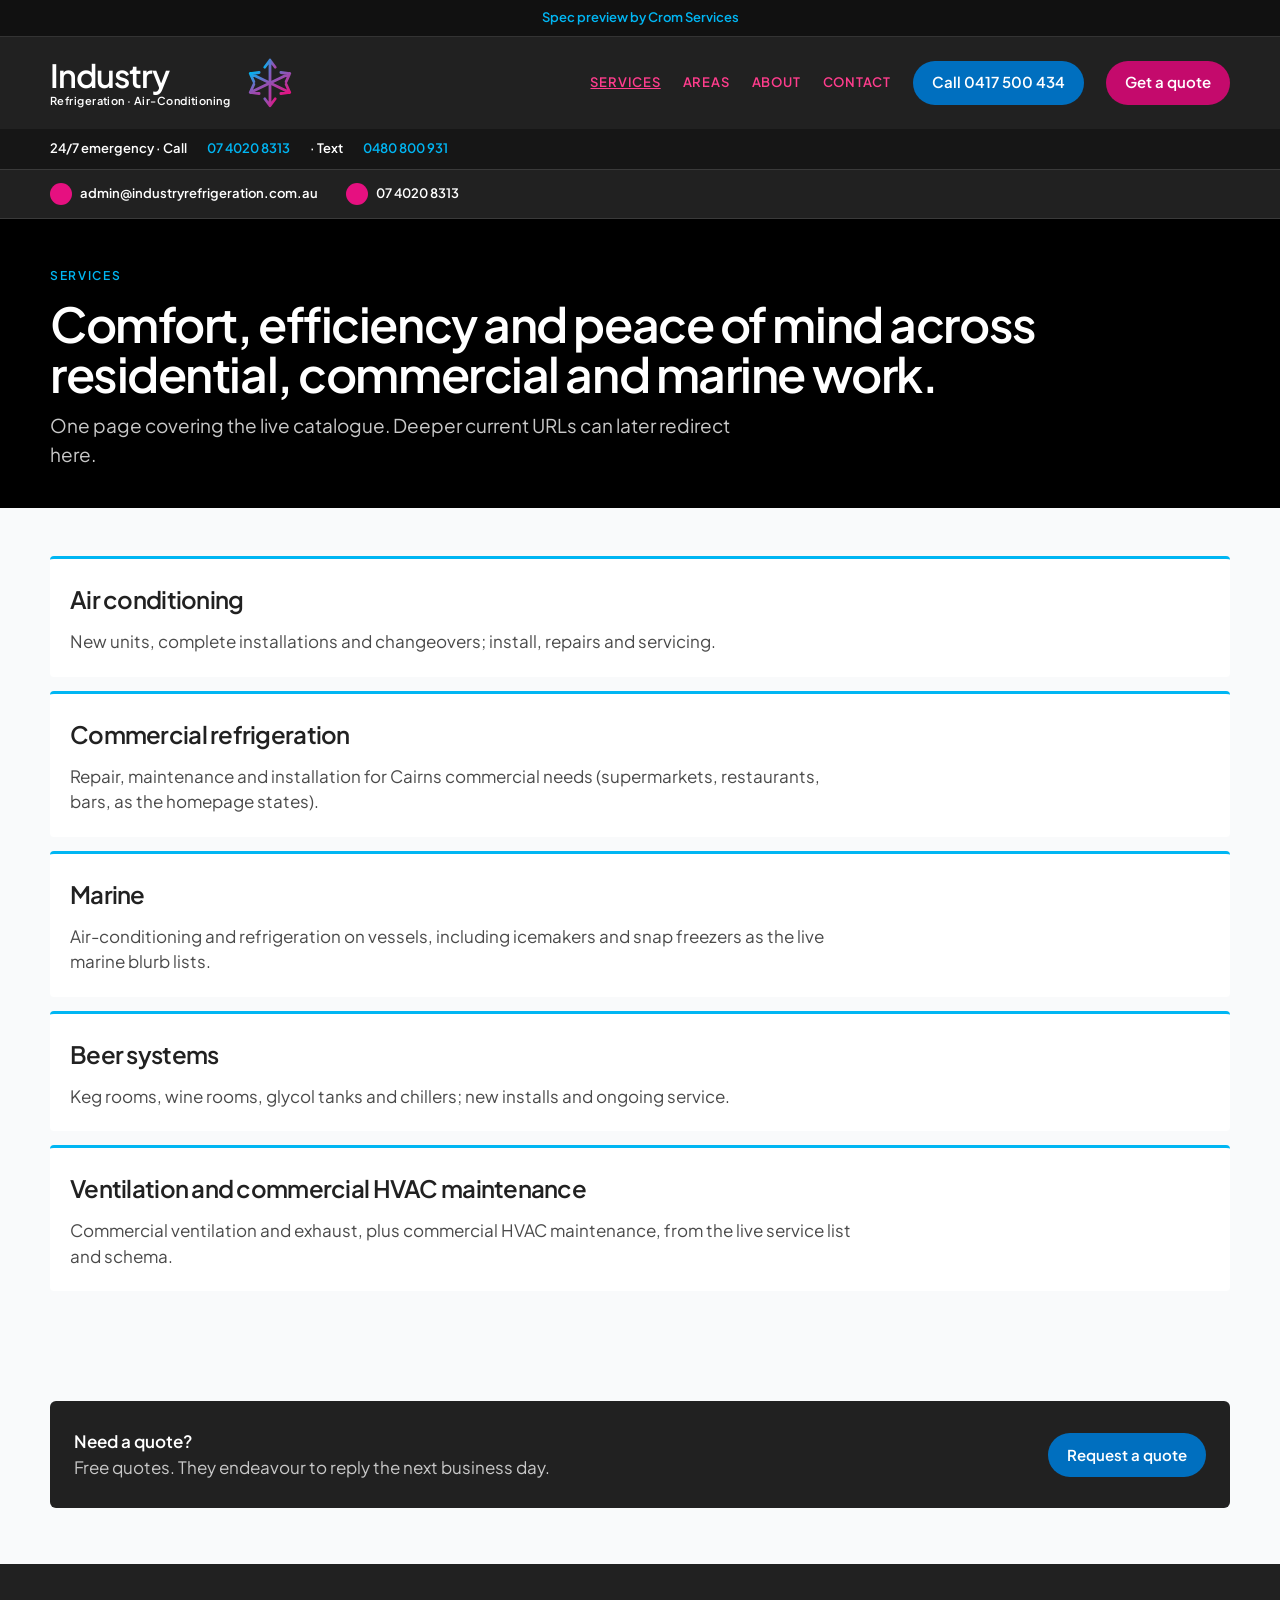
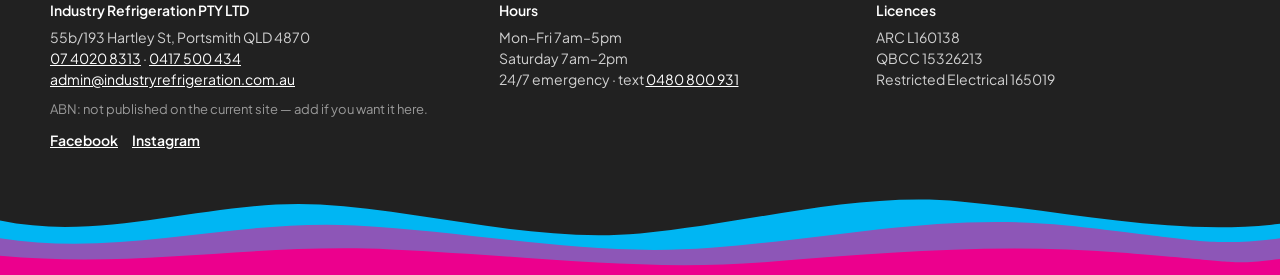
<file: services.html>
<!DOCTYPE html>
<html lang="en-AU">
<head>
  <meta charset="UTF-8">
  <meta name="viewport" content="width=device-width, initial-scale=1">
  <meta name="robots" content="noindex, nofollow">
  <title>Services | Spec preview</title>
  <meta name="description" content="Spec preview by Crom Services. Not the live site. Not indexed.">
  <link rel="stylesheet" href="css/site.css">
</head>
<body>
  <a class="skip" href="#main">Skip to content</a>
  <div class="chrome">
    <div class="spec-bar"><a href="https://cromservices.com.au">Spec preview by Crom Services</a></div>
    <header class="site">
      <div class="wrap">
        <a class="brand" href="index.html">
          <div class="word">Industry<span>Refrigeration · Air-Conditioning</span></div>
          <svg class="flake" width="56" height="56" viewBox="0 0 64 64" aria-hidden="true">
            <defs>
              <linearGradient id="flake-g" x1="0" y1="0" x2="1" y2="1">
                <stop offset="0" stop-color="#00B6F3"/>
                <stop offset="0.45" stop-color="#8D56B7"/>
                <stop offset="1" stop-color="#E61080"/>
              </linearGradient>
            </defs>
            <g fill="none" stroke="url(#flake-g)" stroke-width="3.2" stroke-linecap="round">
              <path d="M32 6v52M32 6l-6 8M32 6l6 8M32 58l-6-8M32 58l6-8"/>
              <path d="M9.4 21.2l45.2 21.6M9.4 21.2l10.2-1.2M9.4 21.2l4.2 9.4M54.6 42.8l-10.2 1.2M54.6 42.8l-4.2-9.4"/>
              <path d="M54.6 21.2L9.4 42.8M54.6 21.2l-10.2-1.2M54.6 21.2l-4.2 9.4M9.4 42.8l10.2 1.2M9.4 42.8l4.2-9.4"/>
            </g>
          </svg>
        </a>
        <details class="menu">
          <summary class="menu-toggle">Menu</summary>
      <nav class="mobile-nav" aria-label="Site">
        <a href="services.html" aria-current="page">Services</a>
        <a href="areas.html">Areas</a>
        <a href="about.html">About</a>
        <a href="contact.html">Contact</a>
        <a class="btn btn-cyan" href="tel:+61417500434">Call 0417 500 434</a>
        <a class="btn btn-pink" href="contact.html#quote">Get a quote</a>
      </nav>
        </details>
      <nav class="primary" aria-label="Primary">
        <a href="services.html" aria-current="page">Services</a>
        <a href="areas.html">Areas</a>
        <a href="about.html">About</a>
        <a href="contact.html">Contact</a>
        <a class="btn btn-cyan" href="tel:+61417500434">Call 0417 500 434</a>
        <a class="btn btn-pink" href="contact.html#quote">Get a quote</a>
      </nav>
      </div>
    </header>
  </div>

  <div class="emergency">
    <div class="wrap">24/7 emergency · Call <a href="tel:+61740208313">07 4020 8313</a> · Text <a href="sms:+61480800931">0480 800 931</a></div>
  </div>
  <div class="topbar">
    <div class="wrap">
      <span class="chip"><span class="dot" aria-hidden="true"></span><a href="mailto:admin@industryrefrigeration.com.au">admin@industryrefrigeration.com.au</a></span>
      <span class="chip"><span class="dot" aria-hidden="true"></span><a href="tel:+61740208313">07 4020 8313</a></span>
    </div>
  </div>

  <main id="main">
    <section class="page-hero">
      <div class="wrap">
        <p class="kicker">Services</p>
        <h1>Comfort, efficiency and peace of mind across residential, commercial and marine work.</h1>
        <p class="lead">One page covering the live catalogue. Deeper current URLs can later redirect here.</p>
      </div>
    </section>
    <section class="content">
      <div class="wrap">
        <article class="service-block" id="air-conditioning">
          <h2>Air conditioning</h2>
          <p>New units, complete installations and changeovers; install, repairs and servicing.</p>
        </article>
        <article class="service-block" id="commercial-refrigeration">
          <h2>Commercial refrigeration</h2>
          <p>Repair, maintenance and installation for Cairns commercial needs (supermarkets, restaurants, bars, as the homepage states).</p>
        </article>
        <article class="service-block" id="marine">
          <h2>Marine</h2>
          <p>Air-conditioning and refrigeration on vessels, including icemakers and snap freezers as the live marine blurb lists.</p>
        </article>
        <article class="service-block" id="beer-systems">
          <h2>Beer systems</h2>
          <p>Keg rooms, wine rooms, glycol tanks and chillers; new installs and ongoing service.</p>
        </article>
        <article class="service-block" id="ventilation">
          <h2>Ventilation and commercial HVAC maintenance</h2>
          <p>Commercial ventilation and exhaust, plus commercial HVAC maintenance, from the live service list and schema.</p>
        </article>
      </div>
    </section>
    <div class="cta-band">
      <div class="wrap">
        <div class="inner">
          <div>
            <strong>Need a quote?</strong>
            <p>Free quotes. They endeavour to reply the next business day.</p>
          </div>
          <a class="btn btn-cyan" href="contact.html#quote">Request a quote</a>
        </div>
      </div>
    </div>
  </main>

  <footer class="site">
    <div class="wrap">
      <div>
        <strong>Industry Refrigeration PTY LTD</strong>
        55b/193 Hartley St, Portsmith QLD 4870<br>
        <a href="tel:+61740208313">07 4020 8313</a> · <a href="tel:+61417500434">0417 500 434</a><br>
        <a href="mailto:admin@industryrefrigeration.com.au">admin@industryrefrigeration.com.au</a>
        <p class="abn">ABN: not published on the current site — add if you want it here.</p>
        <p class="social">
          <a href="https://www.facebook.com/industryrefrigeration">Facebook</a>
          <a href="https://www.instagram.com/industryrefrigeration/">Instagram</a>
        </p>
      </div>
      <div>
        <strong>Hours</strong>
        Mon–Fri 7am–5pm<br>
        Saturday 7am–2pm<br>
        24/7 emergency · text <a href="sms:+61480800931">0480 800 931</a>
      </div>
      <div>
        <strong>Licences</strong>
        ARC L160138<br>
        QBCC 15326213<br>
        Restricted Electrical 165019
      </div>
    </div>
    <svg class="wave" width="1440" height="96" viewBox="0 0 1440 120" preserveAspectRatio="none" aria-hidden="true">
      <path fill="#00B6F3" d="M0 52c120 28 240-28 360-20s240 48 360 36 240-52 360-40 240 44 360 28v64H0Z"/>
      <path fill="#8D56B7" d="M0 74c140 24 260-24 400-16s260 40 400 28 260-44 400-28 160 28 240 16v46H0Z"/>
      <path fill="#EC008D" d="M0 96c160 16 280-16 440-8s280 28 420 16 260-24 400-12 120 16 180 8v20H0Z"/>
    </svg>
    <div class="wave-end"></div>
  </footer>
  <div class="sticky">
    <a class="btn btn-cyan" href="tel:+61740208313">Call 07 4020 8313</a>
    <a class="btn btn-pink" href="contact.html#quote">Get a quote</a>
  </div>
</body>
</html>
</file>
<file: css/site.css>
@font-face {
  font-family: "Plus Jakarta Sans";
  src: url("../fonts/plusjakartasans-400.woff2") format("woff2");
  font-weight: 400;
  font-style: normal;
  font-display: swap;
}
@font-face {
  font-family: "Plus Jakarta Sans";
  src: url("../fonts/plusjakartasans-600.woff2") format("woff2");
  font-weight: 600;
  font-style: normal;
  font-display: swap;
}

:root {
  --pink: #E61080;
  --pink-alt: #E9008B;
  --pink-on-dark: #FF3D8D;
  --pink-on-light: #C40A6C;
  --pink-btn: #C40A6C;
  --cyan: #00B6F3;
  --cyan-alt: #23BCEE;
  --cyan-btn: #006FBF;
  --wave-purple: #8D56B7;
  --wave-magenta: #C12DA1;
  --wave-end: #EC008D;
  --header: #212121;
  --hero: #000000;
  --paper: #FFFFFF;
  --mist: #F9FAFB;
  --ink: #212121;
  --muted: #4A4A4A;
  --line: #EAEAEA;
}

* { box-sizing: border-box; margin: 0; padding: 0; }

html, body { background: var(--mist); color: var(--ink); }
html { scroll-padding-top: 148px; }

body {
  font-family: "Plus Jakarta Sans", "Segoe UI", sans-serif;
  font-size: 17px;
  font-weight: 400;
  line-height: 1.5;
  -webkit-font-smoothing: antialiased;
}

h1, h2, h3, .word { font-weight: 600; letter-spacing: -0.03em; }

a { color: inherit; text-decoration: none; }
a:hover { text-decoration: underline; }
.btn:hover { text-decoration: none; }

.skip {
  position: absolute;
  left: -999px;
  top: 8px;
  background: var(--cyan-btn);
  color: #fff;
  padding: 8px 12px;
  z-index: 60;
}
.skip:focus { left: 8px; position: fixed; }

.wrap { width: min(1180px, calc(100% - 48px)); margin: 0 auto; }

.btn {
  display: inline-flex;
  align-items: center;
  justify-content: center;
  min-height: 44px;
  padding: 0 18px;
  font-weight: 600;
  font-size: 15px;
  border-radius: 24px;
  border: 1.5px solid transparent;
  cursor: pointer;
  font-family: inherit;
}
.btn-cyan { background: var(--cyan-btn); color: #fff; }
.btn-pink { background: var(--pink-btn); color: #fff; }
.btn-line { background: transparent; border-color: #fff; color: #fff; }
.btn-line-dark { background: transparent; border-color: var(--ink); color: var(--ink); }

.chrome {
  position: sticky;
  top: 0;
  z-index: 40;
  background: var(--header);
}
.spec-bar {
  background: #111;
  color: #fff;
  font-size: 13px;
  font-weight: 600;
  text-align: center;
  padding: 8px 16px;
  border-bottom: 1px solid #333;
}
.spec-bar a { color: var(--cyan); }

.emergency {
  background: #161616;
  color: #fff;
  font-size: 13px;
  font-weight: 600;
  border-bottom: 1px solid #3A3A3A;
}
.emergency .wrap {
  display: flex;
  flex-wrap: wrap;
  gap: 8px 20px;
  align-items: center;
  min-height: 40px;
}
.emergency a { color: var(--cyan); }

.topbar {
  background: var(--header);
  color: #fff;
  font-size: 13px;
  font-weight: 600;
  border-bottom: 1px solid #3A3A3A;
}
.topbar .wrap {
  display: flex;
  align-items: center;
  gap: 28px;
  min-height: 48px;
}
.chip { display: inline-flex; align-items: center; gap: 8px; }
.dot {
  width: 22px;
  height: 22px;
  border-radius: 50%;
  background: var(--pink);
  display: inline-block;
  flex: 0 0 22px;
}

header.site { background: var(--header); color: #fff; }
header.site .wrap {
  display: flex;
  align-items: center;
  justify-content: space-between;
  min-height: 92px;
  gap: 16px;
}
.brand { display: flex; align-items: center; gap: 12px; }
.word { font-size: 32px; line-height: 1; color: #fff; }
.word span {
  display: block;
  font-size: 11px;
  font-weight: 600;
  letter-spacing: 0.04em;
  color: #fff;
  margin-top: 4px;
}
.flake { width: 56px; height: 56px; flex: 0 0 56px; }

nav.primary {
  display: flex;
  align-items: center;
  gap: 22px;
  font-size: 13px;
  font-weight: 600;
  letter-spacing: 0.06em;
  text-transform: uppercase;
  color: var(--pink-on-dark);
}
nav.primary .btn { text-transform: none; letter-spacing: 0; }
nav.primary a[aria-current="page"] { text-decoration: underline; }

.menu { display: none; }
.menu-toggle {
  display: flex;
  align-items: center;
  justify-content: center;
  min-height: 44px;
  min-width: 44px;
  padding: 0 16px;
  font: inherit;
  font-size: 13px;
  font-weight: 600;
  letter-spacing: 0.06em;
  text-transform: uppercase;
  color: var(--pink-on-dark);
  background: transparent;
  border: 1.5px solid var(--pink-on-dark);
  border-radius: 24px;
  cursor: pointer;
  list-style: none;
}
.menu-toggle::-webkit-details-marker { display: none; }
.menu-toggle::marker { content: ""; }
.menu-toggle:focus-visible { outline: 2px solid var(--cyan); outline-offset: 2px; }
.menu nav {
  display: flex;
  flex-direction: column;
  gap: 4px;
  padding: 8px 0 14px;
  font-size: 13px;
  font-weight: 600;
  letter-spacing: 0.06em;
  text-transform: uppercase;
  color: var(--pink-on-dark);
}
.menu nav a {
  display: flex;
  align-items: center;
  min-height: 44px;
}
.menu nav .btn { text-transform: none; letter-spacing: 0; width: 100%; }

.hero { background: var(--hero); color: #fff; padding: 72px 0 64px; }
.hero-grid { display: grid; grid-template-columns: 1.15fr 0.85fr; gap: 40px; }
.kicker {
  font-size: 12px;
  font-weight: 600;
  letter-spacing: 0.14em;
  text-transform: uppercase;
  color: var(--cyan);
  margin-bottom: 14px;
}
h1 { font-size: 48px; line-height: 1.05; margin-bottom: 18px; }
.lead { font-size: 19px; color: #C8C8C8; margin-bottom: 28px; max-width: 36em; }
.hero-actions { display: flex; flex-wrap: wrap; gap: 10px; }

.photo-slot {
  min-height: 340px;
  background: #161616;
  border: 1.5px dashed #3A3A3A;
  padding: 24px;
  display: flex;
  flex-direction: column;
  justify-content: flex-end;
  color: #9A9A9A;
  font-size: 14px;
}
.photo-slot strong { display: block; color: #fff; margin-bottom: 6px; font-weight: 600; }

.page-hero { background: var(--hero); color: #fff; padding: 48px 0 40px; }
.page-hero h1 { margin-bottom: 12px; }
.page-hero .lead { margin-bottom: 0; }

.pillars { padding: 64px 0 24px; background: var(--mist); }
.pillars h2 { font-size: 32px; margin-bottom: 20px; }
.p-grid { display: grid; grid-template-columns: repeat(4, 1fr); gap: 14px; }
.p-grid article {
  background: #fff;
  border-top: 3px solid var(--cyan);
  padding: 22px 18px;
  min-height: 168px;
  border-radius: 4px;
  box-shadow: 0 1px 2px rgba(0, 0, 0, 0.04);
}
.p-grid span {
  display: block;
  font-size: 12px;
  font-weight: 600;
  color: var(--pink-on-light);
  letter-spacing: 0.1em;
  margin-bottom: 8px;
}
.p-grid h3 { font-size: 22px; margin-bottom: 8px; }
.p-grid p { font-size: 15px; color: var(--muted); }
.subline { padding: 8px 0 56px; color: var(--muted); background: var(--mist); }
.subline a { color: var(--pink-on-light); font-weight: 600; }

.why { background: #fff; padding: 56px 0; border-top: 1px solid var(--line); }
.why h2 { font-size: 32px; margin-bottom: 20px; }
.why-grid { display: grid; grid-template-columns: repeat(4, 1fr); gap: 16px; }
.why-grid article { border: 1px solid var(--line); padding: 18px; border-radius: 4px; }
.why-grid h3 { font-size: 18px; margin-bottom: 6px; }

.areas { padding: 56px 0; }
.areas h2 { font-size: 32px; margin-bottom: 10px; }
.areas p { color: var(--muted); max-width: 50em; }

.quote { padding: 64px 0; background: var(--header); color: #fff; }
.quote-grid { display: grid; grid-template-columns: 0.85fr 1.15fr; gap: 40px; }
.quote h2 { font-size: 36px; margin-bottom: 12px; }
.quote .help { color: #C8C8C8; margin-bottom: 18px; }
.quote .meta { color: #C8C8C8; margin-top: 14px; }

form.quote-form {
  background: #fff;
  color: var(--ink);
  padding: 24px;
  display: grid;
  grid-template-columns: 1fr 1fr;
  gap: 12px 14px;
  border-radius: 6px;
}
form.quote-form label {
  display: flex;
  flex-direction: column;
  gap: 6px;
  font-size: 13px;
  font-weight: 600;
}
form.quote-form label.full { grid-column: 1 / -1; }
form.quote-form input,
form.quote-form select,
form.quote-form textarea {
  font: inherit;
  font-weight: 400;
  border: 1px solid var(--line);
  background: #fff;
  min-height: 44px;
  padding: 8px 12px;
  color: var(--ink);
  border-radius: 4px;
}
form.quote-form textarea { min-height: 88px; resize: none; }
form.quote-form .submit { grid-column: 1 / -1; justify-self: start; }
.form-note { grid-column: 1 / -1; font-size: 13px; font-weight: 400; color: var(--muted); }
.thanks {
  background: #fff;
  color: var(--ink);
  padding: 32px 24px;
  border-radius: 6px;
}
.thanks:focus { outline: 2px solid var(--cyan-btn); outline-offset: 2px; }
.thanks h2 { font-size: 28px; margin-bottom: 12px; }
.thanks-lead { font-weight: 600; margin-bottom: 10px; }
.thanks ol { margin: 0 0 16px 1.2em; color: var(--muted); }
.thanks li { margin-bottom: 8px; }
.thanks[hidden],
form.quote-form[hidden] { display: none; }

.reviews { padding: 64px 0; background: var(--paper); }
.reviews h2 { font-size: 32px; margin-bottom: 20px; }
.rev-grid { display: grid; grid-template-columns: 1fr 1fr; gap: 14px; }
.rev {
  background: #fff;
  border: 1px solid var(--line);
  padding: 20px;
  border-radius: 4px;
}
.rev p { font-size: 15px; margin-bottom: 12px; }
.rev cite { font-style: normal; font-weight: 600; color: var(--pink-on-light); font-size: 13px; }
.reviews-gap {
  margin-top: 8px;
  border: 1.5px dashed #3A3A3A;
  background: #F4F4F4;
  padding: 28px;
  color: var(--muted);
  font-size: 16px;
  border-radius: 4px;
}

.content { padding: 48px 0 64px; background: var(--mist); }
.content h2 { font-size: 28px; margin: 32px 0 12px; }
.content h2:first-child { margin-top: 0; }
.content p { max-width: 46em; margin-bottom: 14px; color: var(--muted); }
.content ul { max-width: 46em; margin: 0 0 16px 1.2em; color: var(--muted); }
.content li { margin-bottom: 6px; }
.content a { color: var(--pink-on-light); font-weight: 600; }

.service-block {
  background: #fff;
  border-top: 3px solid var(--cyan);
  padding: 22px 20px;
  margin-bottom: 14px;
  border-radius: 4px;
}
.service-block h2 { margin-top: 0; font-size: 24px; }
.service-block p { margin-bottom: 0; }

.note {
  border: 1.5px dashed #3A3A3A;
  background: #F4F4F4;
  padding: 16px 18px;
  color: var(--muted);
  font-size: 15px;
  border-radius: 4px;
  margin: 16px 0 24px;
  max-width: 46em;
}

.nap-grid {
  display: grid;
  grid-template-columns: 1fr 1fr;
  gap: 16px;
  margin: 20px 0 28px;
}
.nap-card {
  background: #fff;
  border: 1px solid var(--line);
  padding: 18px;
  border-radius: 4px;
}
.nap-card h2 { margin-top: 0; font-size: 18px; }
.nap-card p { margin-bottom: 0; }
.nap-card a { color: var(--pink-on-light); }

.map {
  width: 100%;
  height: 320px;
  border: 0;
  border-radius: 4px;
  margin-top: 8px;
}

.town-list {
  display: flex;
  flex-wrap: wrap;
  gap: 8px;
  margin: 16px 0 24px;
  padding: 0;
  list-style: none;
}
.town-list li {
  background: #fff;
  border: 1px solid var(--line);
  padding: 8px 12px;
  border-radius: 4px;
  margin: 0;
  color: var(--ink);
}

.cta-band {
  padding: 32px 0 56px;
  background: var(--mist);
}
.cta-band .inner {
  background: var(--header);
  color: #fff;
  padding: 28px 24px;
  border-radius: 6px;
  display: flex;
  flex-wrap: wrap;
  gap: 12px 20px;
  align-items: center;
  justify-content: space-between;
}
.cta-band p { color: #C8C8C8; margin: 0; }

footer.site {
  background: var(--header);
  color: #D0D0D0;
  padding: 36px 0 0;
  font-size: 14px;
}
footer.site .wrap {
  display: grid;
  grid-template-columns: 1.2fr 1fr 1fr;
  gap: 24px;
  padding-bottom: 28px;
}
footer.site strong { color: #fff; display: block; margin-bottom: 6px; }
footer.site a { color: #fff; text-decoration: underline; }
.abn { margin-top: 10px; color: #9A9A9A; font-size: 13px; }
.social { margin-top: 10px; display: flex; gap: 14px; }
.social a { color: var(--cyan); font-weight: 600; }

.wave { display: block; width: 100%; height: 96px; }
.wave-end { display: none; height: 72px; background: #EC008D; }

.sticky {
  display: none;
  position: sticky;
  bottom: 0;
  background: var(--header);
  padding: 10px 16px;
  gap: 10px;
  z-index: 5;
}
.sticky a { flex: 1; }

@media (max-width: 900px) {
  html { scroll-padding-top: 128px; }
  .wrap { width: min(1180px, calc(100% - 32px)); }
  h1 { font-size: 30px; }
  .word { font-size: 22px; }
  .flake { width: 44px; height: 44px; flex-basis: 44px; }
  .hero { padding: 36px 0 28px; }
  .hero-grid,
  .p-grid,
  .why-grid,
  .quote-grid,
  .rev-grid,
  footer.site .wrap,
  .nap-grid { grid-template-columns: 1fr; }
  nav.primary { display: none; }
  .menu { display: block; margin-left: auto; }
  .menu[open] { width: 100%; }
  header.site .wrap { min-height: 72px; flex-wrap: wrap; }
  form.quote-form { grid-template-columns: 1fr; }
  form.quote-form label.full,
  form.quote-form .submit,
  .form-note { grid-column: auto; }
  form.quote-form .submit { width: 100%; }
  .photo-slot { min-height: 200px; }
  .sticky { display: flex; }
  footer.site { padding-bottom: 0; }
  .wave-end { display: block; }
  .topbar .wrap { flex-wrap: wrap; padding: 8px 0; gap: 8px 16px; }
  .emergency .wrap { padding: 8px 0; }
  .page-hero { padding: 32px 0 28px; }
}
</file>
